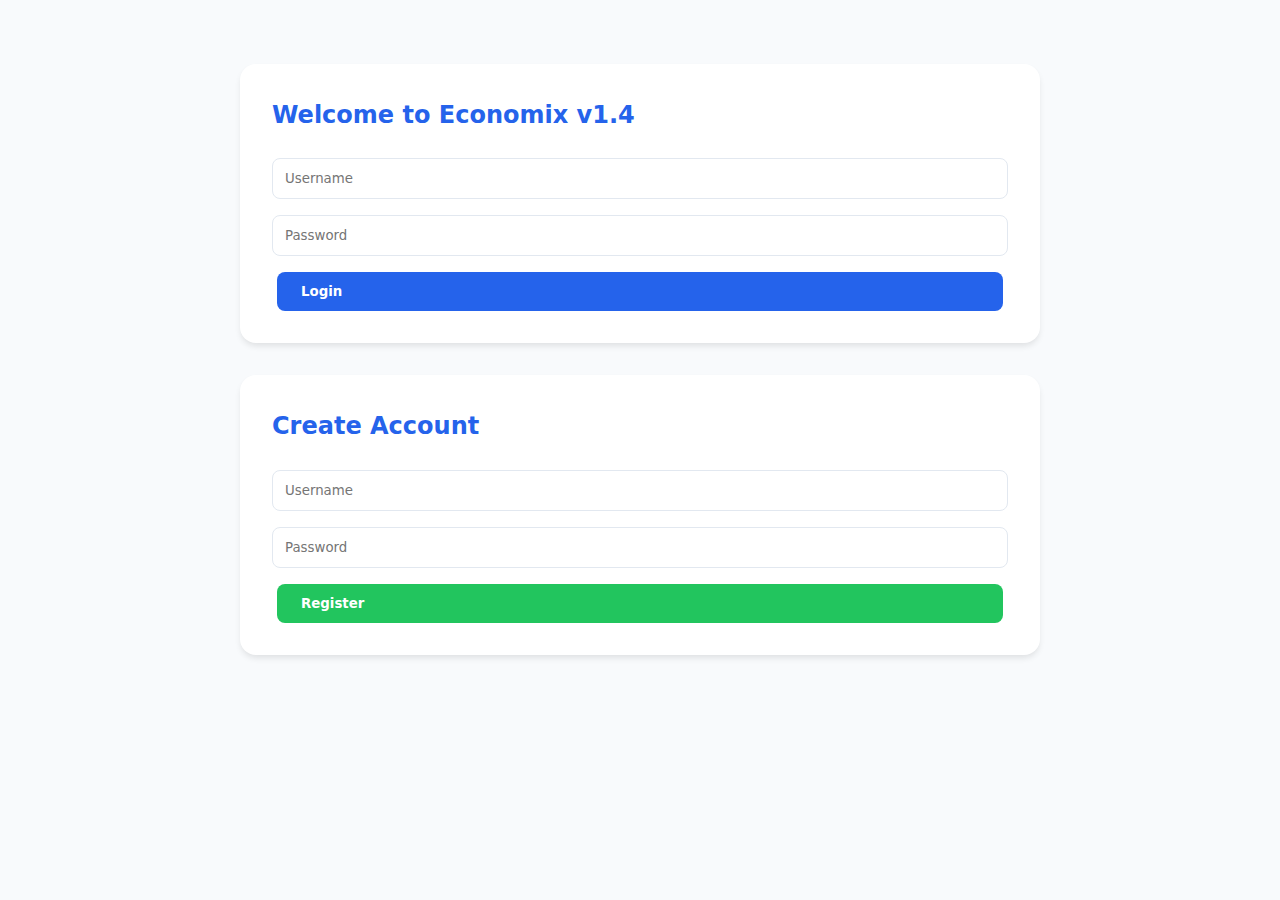
<file: templates/index.html>
<!DOCTYPE html>
<html lang="en">

  <head>
    <meta charset="UTF-8" />
    <meta name="viewport" content="width=device-width, initial-scale=1.0" />
    <title>Economix</title>
    <style>
      :root {
        --primary: #2563eb;
        --secondary: #3b82f6;
        --success: #22c55e;
        --danger: #ef4444;
        --background: #f8fafc;
        --card-bg: #ffffff;
        --text: #1e293b;
        --border: #e2e8f0;
      }

      * {
        margin: 0;
        padding: 0;
        box-sizing: border-box;
        font-family: 'Segoe UI', system-ui, sans-serif;
      }

      body {
        background: var(--background);
        color: var(--text);
        line-height: 1.6;
        min-height: 100vh;
        padding: 2rem;
      }

      .container {
        max-width: 1200px;
        margin: 0 auto;
      }

      /* Auth Forms */
      .auth-container {
        display: grid;
        gap: 2rem;
        max-width: 800px;
        margin: 2rem auto;
      }

      .auth-card {
        background: var(--card-bg);
        padding: 2rem;
        border-radius: 1rem;
        box-shadow: 0 4px 6px -1px rgba(0, 0, 0, 0.1);
      }

      .auth-form {
        display: flex;
        flex-direction: column;
        gap: 1rem;
      }

      .auth-form h2 {
        color: var(--primary);
        margin-bottom: 0.5rem;
      }

      /* Main Content */
      #mainContent {
        display: grid;
        gap: 2rem;
        grid-template-columns: repeat(auto-fit, minmax(300px, 1fr));
      }

      .card {
        background: var(--card-bg);
        padding: 1.5rem;
        border-radius: 0.75rem;
        box-shadow: 0 2px 4px rgba(0, 0, 0, 0.05);
        border: 1px solid var(--border);
      }

      .card-header {
        margin-bottom: 1rem;
        padding-bottom: 0.5rem;
        border-bottom: 2px solid var(--border);
      }

      /* Buttons */
      .btn {
        padding: 0.75rem 1.5rem;
        margin-right: 5px;
        margin-left: 5px;
        border: none;
        border-radius: 0.5rem;
        cursor: pointer;
        font-weight: 600;
        transition: all 0.2s ease;
        display: inline-flex;
        align-items: center;
        gap: 0.5rem;
      }

      .btn-primary {
        background: var(--primary);
        color: white;
      }

      .btn-primary:hover {
        background: var(--secondary);
      }

      .btn-success {
        background: var(--success);
        color: white;
      }

      .btn-danger {
        background: var(--danger);
        color: white;
      }

      /* Inputs */
      input {
        padding: 0.75rem;
        border: 1px solid var(--border);
        border-radius: 0.5rem;
        width: 100%;
        transition: border-color 0.2s ease;
      }

      input:focus {
        outline: none;
        border-color: var(--primary);
        box-shadow: 0 0 0 3px rgba(37, 99, 235, 0.1);
      }

      /* Lists */
      .item-list {
        display: grid;
        gap: 0.75rem;
        list-style: none;
      }

      .list-item {
        background: var(--card-bg);
        padding: 1rem;
        border-radius: 0.5rem;
        border: 1px solid var(--border);
        display: flex;
        justify-content: space-between;
        align-items: center;
      }

      .badge {
        padding: 0.25rem 0.75rem;
        border-radius: 999px;
        font-size: 0.875rem;
        font-weight: 500;
        background: var(--background);
        color: var(--text);
        border: 1px solid var(--border);
      }

      /* Cooldown indicators */
      .cooldown {
        color: #64748b;
        font-size: 0.875rem;
        margin-top: 0.5rem;
      }

      /* Navigation */
      .navbar {
        display: flex;
        justify-content: space-between;
        align-items: center;
        margin-bottom: 2rem;
        padding: 1rem 0;
        border-bottom: 2px solid var(--border);
      }

      .user-info {
        display: flex;
        align-items: center;
        gap: 1rem;
      }

      @media (max-width: 768px) {
        body {
          padding: 1rem;
        }

        .auth-container {
          grid-template-columns: 1fr;
        }

        #mainContent {
          grid-template-columns: 1fr;
        }
      }

      /* Custom Modal Styles */
      .modal {
        display: none;
        position: fixed;
        z-index: 1000;
        left: 0;
        top: 0;
        width: 100%;
        height: 100%;
        overflow: auto;
        background-color: rgba(0, 0, 0, 0.4);
      }

      .modal-content {
        background-color: #fff;
        margin: 15% auto;
        padding: 20px;
        border: 1px solid #888;
        width: 80%;
        max-width: 400px;
        border-radius: 10px;
        position: relative;
      }

      .close {
        color: #aaa;
        position: absolute;
        right: 10px;
        top: 5px;
        font-size: 28px;
        font-weight: bold;
        cursor: pointer;
      }

      .modal-actions {
        text-align: right;
        margin-top: 1rem;
      }

      a {
        text-decoration: underline;
        color: var(--text);
      }
    </style>
  </head>

  <body>
    <div class="container">
      <div id="authForms">
        <div class="auth-container">
          <div class="auth-card">
            <div class="auth-form">
              <h2>Welcome to Economix v1.4</h2>
              <input type="text" id="loginUsername" placeholder="Username" />
              <input type="password" id="loginPassword" placeholder="Password" />
              <button class="btn btn-primary" onclick="handleLogin()">Login</button>
            </div>
          </div>
          <div class="auth-card">
            <div class="auth-form">
              <h2>Create Account</h2>
              <input type="text" id="registerUsername" placeholder="Username" />
              <input type="password" id="registerPassword" placeholder="Password" />
              <button class="btn btn-success" onclick="handleRegister()">Register</button>
            </div>
          </div>
        </div>
      </div>

      <div id="mainContent" style="display: none;">
        <div class="navbar">
          <h1>Economix v1.4</h1>
          <div class="user-info">
            <div class="card">
              <p>Welcome, <strong id="usernameDisplay"></strong>!</p>
              <p id="roleDisplay"></p>
              <p>Tokens: <strong id="tokens">0</strong></p>
            </div>
            <button class="btn btn-danger" id="logout">Logout</button>
          </div>
        </div>

        <div class="grid-container">
          <div class="card">
            <div class="card-header">
              <h2>Actions</h2>
            </div>
            <div class="actions">
              <button class="btn btn-primary" id="takeItem">🔍 Take Item (costs 10 tokens)</button>
              <button class="btn btn-primary" id="createItem">✨ Create Item (costs 10 tokens)</button>
              <button class="btn btn-primary" id="mineItem">⛏️ Mine Tokens</button>
              <p class="cooldown" id="cooldown"></p>
              <p class="cooldown" id="mineCooldown"></p>
            </div>
          </div>

          <div class="card">
            <div class="card-header">
              <h2>My Items</h2>
            </div>
            <ul class="item-list" id="itemsList"></ul>
          </div>

          <div class="card">
            <div class="card-header">
              <h2>Marketplace</h2>
            </div>
            <ul class="item-list" id="marketList"></ul>
          </div>
        </div>
      </div>
    </div>

    <!-- Custom Modal -->
    <div id="customModal" class="modal">
      <div class="modal-content">
        <span id="modalClose" class="close">&times;</span>
        <p id="modalMessage"></p>
        <div id="modalInputContainer" style="display: none;">
          <input type="text" id="modalInput"
            style="width: 100%; padding: 0.75rem; border: 1px solid var(--border); border-radius: 0.5rem; margin-top: 1rem;" />
        </div>
        <div class="modal-actions">
          <button id="modalCancel" class="btn btn-danger">Cancel</button>
          <button id="modalOk" class="btn btn-primary">OK</button>
        </div>
      </div>
    </div>

    <script>
      let items = [];
      let account = {};
      let token = null;

      const ITEM_CREATE_COOLDOWN = 60;
      const TOKEN_MINE_COOLDOWN = 600;

      // Custom modal functions
      function customAlert(message) {
        return new Promise((resolve) => {
          const modal = document.getElementById('customModal');
          const modalMessage = document.getElementById('modalMessage');
          const modalInputContainer = document.getElementById('modalInputContainer');
          modalMessage.textContent = message;
          modalInputContainer.style.display = "none";
          modal.style.display = "block";

          const okBtn = document.getElementById('modalOk');
          const cancelBtn = document.getElementById('modalCancel');
          const modalClose = document.getElementById('modalClose');

          cancelBtn.style.display = "none";

          okBtn.onclick = () => {
            modal.style.display = "none";
            resolve();
          };
          modalClose.onclick = () => {
            modal.style.display = "none";
            resolve();
          };
        });
      }

      function customPrompt(message) {
        return new Promise((resolve) => {
          const modal = document.getElementById('customModal');
          const modalMessage = document.getElementById('modalMessage');
          const modalInputContainer = document.getElementById('modalInputContainer');
          const modalInput = document.getElementById('modalInput');
          modalMessage.textContent = message;
          modalInputContainer.style.display = "block";
          modal.style.display = "block";
          modalInput.value = "";

          const okBtn = document.getElementById('modalOk');
          const cancelBtn = document.getElementById('modalCancel');
          const modalClose = document.getElementById('modalClose');

          cancelBtn.style.display = "inline-block";

          okBtn.onclick = () => {
            modal.style.display = "none";
            resolve(modalInput.value);
          };
          cancelBtn.onclick = () => {
            modal.style.display = "none";
            resolve(null);
          };
          modalClose.onclick = () => {
            modal.style.display = "none";
            resolve(null);
          };
        });
      }

      // Auth functions
      function handleLogin() {
        const username = document.getElementById('loginUsername').value;
        const password = document.getElementById('loginPassword').value;

        fetch('/api/login', {
          method: 'POST',
          headers: { 'Content-Type': 'application/json' },
          body: JSON.stringify({ username, password })
        })
          .then(res => res.json())
          .then(data => {
            if (data.token) {
              localStorage.setItem('token', data.token);
              token = data.token;
              showMainContent();
              refreshAccount();
            } else {
              customAlert('Login failed: ' + (data.error || 'Unknown error'));
            }
          });
      }

      function handleRegister() {
        const username = document.getElementById('registerUsername').value;
        const password = document.getElementById('registerPassword').value;

        fetch('/api/register', {
          method: 'POST',
          headers: { 'Content-Type': 'application/json' },
          body: JSON.stringify({ username, password })
        })
          .then(res => res.json())
          .then(data => {
            if (data.success) {
              customAlert('Registration successful! Please login.');
            } else {
              customAlert('Registration failed: ' + (data.error || 'Unknown error'));
            }
          });
      }

      function showMainContent() {
        document.getElementById('authForms').style.display = 'none';
        document.getElementById('mainContent').style.display = 'block';
      }

      // Auth check on page load
      document.addEventListener('DOMContentLoaded', () => {
        token = localStorage.getItem('token');
        if (token) {
          showMainContent();
          refreshAccount();
          refreshMarket();
        }
      });

      // Modified API functions with auth headers
      function refreshAccount() {
        const token = localStorage.getItem('token');
        fetch('/api/account', {
          headers: { 'Authorization': `Bearer ${token}` }
        })
          .then(res => res.json())
          .then(data => {
            if (data.error) {
              localStorage.removeItem('token');
              location.reload();
              return;
            }

            document.getElementById('tokens').textContent = data.tokens;
            document.getElementById('usernameDisplay').textContent = data.username;
            if (data.admin) {
              document.getElementById('roleDisplay').innerHTML = `You are an <strong>Admin</strong>`;
            } else {
              document.getElementById('roleDisplay').innerHTML = `You are a <strong>User</strong>`;
            }
            items = data.items;
            account = data;

            // Update items list
            const itemsList = document.getElementById('itemsList');
            itemsList.innerHTML = '';
            data.items.forEach(item => {
              const li = document.createElement('li');
              li.textContent = `${item.icon} ${item.name} ${item.for_sale ? "(For Sale)" : ""}`;
              const sellBtn = document.createElement('button');
              sellBtn.classList.add('btn');
              sellBtn.classList.add('btn-secondary');
              sellBtn.textContent = item.for_sale ? 'Cancel Sale' : 'Sell';
              if (item.for_sale) {
                sellBtn.onclick = () => cancelSale(item.id);
              } else {
                sellBtn.onclick = () => sellItem(item.id);
              }
              const viewSecretBtn = document.createElement('button');
              viewSecretBtn.classList.add('btn');
              viewSecretBtn.classList.add('btn-danger');
              viewSecretBtn.textContent = 'View Secret';
              viewSecretBtn.onclick = () => viewSecret(item.id);
              li.appendChild(sellBtn);
              li.appendChild(viewSecretBtn);
              itemsList.appendChild(li);
            });

            // Update cooldowns
            const now = Date.now() / 1000;
            const remaining = ITEM_CREATE_COOLDOWN - (now - data.last_item_time);
            const cooldownEl = document.getElementById('cooldown');
            cooldownEl.innerHTML = remaining > 0 ?
              `Item creation cooldown: ${Math.ceil(remaining)}s remaining.${account.admin ? ` <a href="#" onclick="resetCooldown()">Skip? (Admin)</a>` : ''}` : '';

            const mineRemaining = TOKEN_MINE_COOLDOWN - (now - data.last_mine_time);
            const mineCooldownEl = document.getElementById('mineCooldown');
            mineCooldownEl.innerHTML = mineRemaining > 0 ?
              `Mining cooldown: ${Math.ceil(mineRemaining / 60)}m remaining.${account.admin ? ` <a href="#" onclick="resetCooldown()">Skip? (Admin)</a>` : ''}` : '';
          });
      }

      function refreshMarket() {
        const token = localStorage.getItem('token');
        fetch('/api/market', {
          headers: { 'Authorization': `Bearer ${token}` }
        })
          .then(res => res.json())
          .then(data => {
            const marketList = document.getElementById('marketList');
            marketList.innerHTML = '';
            data.forEach(item => {
              const li = document.createElement('li');
              li.textContent = `${item.icon} ${item.name} - Price: ${item.price} tokens - Sold by: ${item.owner}`;
              if (item.owner !== account.username) {
                const buyBtn = document.createElement('button');
                buyBtn.classList.add('btn');
                buyBtn.classList.add('btn-primary');
                buyBtn.textContent = 'Buy';
                buyBtn.onclick = () => buyItem(item.id);
                li.appendChild(buyBtn);
              }
              marketList.appendChild(li);
            });
          });
      }

      // Modified API call examples (add similar headers to all)
      function createItem() {
        const token = localStorage.getItem('token');
        fetch('/api/create_item', {
          method: 'POST',
          headers: { 'Authorization': `Bearer ${token}` }
        })
          .then(handleResponse)
          .then(item => {
            if (data.error) {
              customAlert(`Error creating item: ${data.error}`);
            }
            return;
            customAlert(`Created item: ${item.icon} ${item.name}`).then(() => {
              refreshAccount();
            });
          });
      }

      function buyItem(itemId) {
        const token = localStorage.getItem('token');
        fetch('/api/buy_item', {
          method: 'POST',
          headers: {
            'Content-Type': 'application/json',
            'Authorization': `Bearer ${token}`
          },
          body: JSON.stringify({ item_id: itemId })
        })
          .then(handleResponse)
          .then(data => {
            if (data.success) {
              customAlert('Item purchased!').then(() => {
                refreshAccount();
                refreshMarket();
              });
            }
          });
      }

      // View the secret of an owned item.
      function viewSecret(itemId) {
        let item = items.find(item => item.id == itemId);
        customAlert(`Secret (do not share - it will let people take your item): ${item.item_secret}`);
      }

      // Mine tokens if cooldown has passed.
      function mineTokens() {
        fetch('/api/mine_tokens', { method: 'POST', headers: { 'Authorization': `Bearer ${token}` } })
          .then(handleResponse)
          .then(data => {
            if (data.error) {
              customAlert(`Error mining tokens: ${data.error}`);
            }
            return;
            customAlert(`Mined tokens! You now have ${data.tokens} tokens.`).then(() => {
              refreshAccount();
            });
          });
      }

      // List an owned item for sale at a user-specified price.
      function sellItem(itemId) {
        customPrompt("Enter sale price (tokens):").then(price => {
          if (!price) return;
          fetch('/api/sell_item', {
            method: 'POST',
            headers: { 'Content-Type': 'application/json', 'Authorization': `Bearer ${token}` },
            body: JSON.stringify({ item_id: itemId, price: parseInt(price) })
          })
            .then(handleResponse)
            .then(data => {
              if (data.success) {
                customAlert('Item listed for sale!').then(() => {
                  refreshAccount();
                  refreshMarket();
                });
              } else {
                customAlert('Error listing item.');
              }
            });
        });
      }

      function cancelSale(itemId) {
        fetch('/api/sell_item', {
          method: 'POST',
          headers: { 'Content-Type': 'application/json', 'Authorization': `Bearer ${token}` },
          body: JSON.stringify({ item_id: itemId, price: 1 })
        })
          .then(handleResponse)
          .then(data => {
            if (data.success) {
              customAlert('Sale cancelled!').then(() => {
                refreshAccount();
                refreshMarket();
              });
            } else {
              customAlert('Error cancelling sale.');
            }
          });
      }

      // Take item
      function takeItem() {
        customPrompt("Enter secret:").then(secret => {
          if (!secret) return;
          fetch('/api/take_item', {
            method: 'POST',
            headers: { 'Content-Type': 'application/json', 'Authorization': `Bearer ${token}` },
            body: JSON.stringify({ item_secret: secret })
          })
            .then(handleResponse)
            .then(data => {
              if (data.success) {
                customAlert('Item taken!').then(() => {
                  refreshAccount();
                  refreshMarket();
                });
              } else {
                customAlert('Error taking item.');
              }
            });
        });
      }

      // Reset cooldown
      function resetCooldown() {
        fetch('/api/reset_cooldowns', { method: 'POST', headers: { 'Authorization': `Bearer ${token}` } })
          .then(handleResponse)
          .then(data => {
            if (data.success) {
              customAlert('Cooldown reset!').then(() => {
                refreshAccount();
              });
            } else {
              customAlert('Error resetting cooldown.');
            }
          });
      }

      // Helper function for API responses
      function handleResponse(res) {
        return res.json().then(data => {
          if (!res.ok) {
            customAlert('Error: ' + (data.error || 'Unknown error'));
            throw new Error(data.error || 'Unknown error');
          }
          return data;
        });
      }

      // Event listeners
      document.getElementById('createItem').addEventListener('click', createItem);
      document.getElementById('mineItem').addEventListener('click', mineTokens);
      document.getElementById('takeItem').addEventListener('click', takeItem);
      document.getElementById('logout').addEventListener('click', () => {
        localStorage.removeItem('token');
      });

      // Interval
      setInterval(() => {
        if (account.username) {
          refreshAccount();
          refreshMarket();
        }
      }, 1000);
    </script>
  </body>

</html>
</file>
